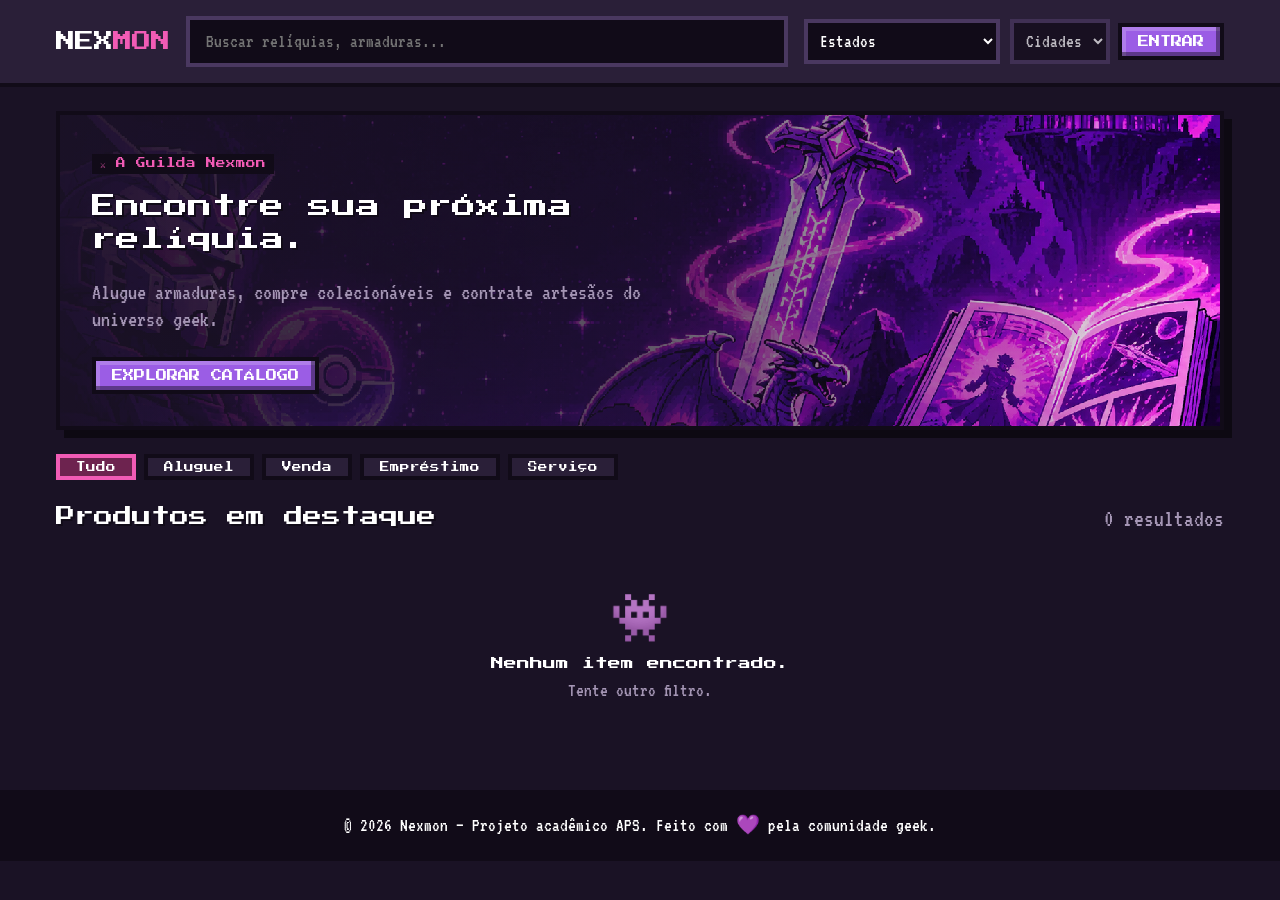
<file: index.html>
<!doctype html>
<html lang="pt-BR">
  <head>
    <meta charset="UTF-8" />
    <meta name="viewport" content="width=device-width, initial-scale=1.0" />
    <meta
      http-equiv="Content-Security-Policy"
      content="default-src 'self'; script-src 'self'; style-src 'self'; img-src 'self' data: blob: http: https:; font-src 'self'; connect-src 'self' http://localhost:8080 http://127.0.0.1:8080; object-src 'none'; base-uri 'none'; form-action 'self'"
    />
    <meta name="referrer" content="no-referrer" />
    <meta
      name="description"
      content="Marketplace e comunidade geek: aluguel, venda, empréstimo e serviços de props, armaduras, mangás e impressão 3D."
    />
    <title>Nexmon — Marketplace Geek</title>
    <link
      rel="icon"
      type="image/svg+xml"
      href="assets/img/NEXMONICON.svg?v=2"
    />
    <link
      rel="preload"
      href="assets/fonts/press-start-2p-latin-400-normal.woff2"
      as="font"
      type="font/woff2"
      crossorigin
    />
    <link
      rel="preload"
      href="assets/fonts/vt323-latin-400-normal.woff2"
      as="font"
      type="font/woff2"
      crossorigin
    />
    <link rel="stylesheet" href="assets/css/style.css" />
  </head>
  <body>
    <header class="navbar">
      <div class="container navbar__inner">
        <a href="index.html" class="navbar__brand" aria-label="Nexmon — início"
          >NEX<span>MON</span></a
        >

        <form
          class="navbar__search"
          role="search"
          action="index.html"
          method="get"
        >
          <label for="search" class="sr-only">Buscar produtos e serviços</label>
          <input
            type="search"
            id="search"
            name="q"
            placeholder="Buscar relíquias, armaduras..."
            autocomplete="off"
            maxlength="100"
          />
        </form>

        <div class="navbar__actions">
          <div class="navbar__city" style="display: flex; gap: 8px">
            <label for="uf-filter" class="sr-only">Filtrar por estado</label>
            <select id="uf-filter">
              <option value="">Estados</option>
            </select>

            <label for="city-filter" class="sr-only">Filtrar por cidade</label>
            <select id="city-filter" disabled>
              <option value="">Cidades</option>
            </select>
          </div>
          <nav
            class="navbar__links"
            id="nav-links"
            aria-label="Menu do usuário"
            hidden
          ></nav>
          <a href="pages/login.html" class="btn btn--primary" id="nav-login-btn"
            >Entrar</a
          >
        </div>
      </div>
    </header>

    <main class="container">
      <section class="hero" aria-label="Destaque da comunidade">
        <div class="hero__content">
          <span class="hero__eyebrow">⚔️ A Guilda Nexmon</span>
          <h1>Encontre sua próxima relíquia.</h1>
          <p class="muted">
            Alugue armaduras, compre colecionáveis e contrate artesãos do
            universo geek.
          </p>
          <a href="#catalogo" class="btn btn--primary hero__cta"
            >Explorar Catálogo</a
          >
        </div>
      </section>

      <section aria-label="Filtrar por modalidade">
        <div
          class="filters"
          id="modality-filters"
          role="group"
          aria-label="Modalidades"
        >
          <button
            type="button"
            class="filter-chip is-active"
            data-modality=""
            aria-pressed="true"
          >
            Tudo
          </button>
          <button
            type="button"
            class="filter-chip"
            data-modality="aluguel"
            aria-pressed="false"
          >
            Aluguel
          </button>
          <button
            type="button"
            class="filter-chip"
            data-modality="venda"
            aria-pressed="false"
          >
            Venda
          </button>
          <button
            type="button"
            class="filter-chip"
            data-modality="emprestimo"
            aria-pressed="false"
          >
            Empréstimo
          </button>
          <button
            type="button"
            class="filter-chip"
            data-modality="servico"
            aria-pressed="false"
          >
            Serviço
          </button>
        </div>
      </section>

      <section id="catalogo" aria-label="Catálogo de anúncios">
        <div class="section-title">
          <h2>Produtos em destaque</h2>
          <span class="muted" id="results-count">Carregando…</span>
        </div>
        <div class="product-grid" id="product-grid" aria-live="polite"></div>
        <nav
          class="pagination"
          id="pagination"
          aria-label="Paginação do catálogo"
        ></nav>
      </section>
    </main>

    <footer class="footer">
      <div class="container">
        © 2026 Nexmon — Projeto acadêmico APS. Feito com 💜 pela comunidade
        geek.
      </div>
    </footer>

    <div
      class="toast-container"
      id="toast-container"
      aria-live="polite"
      aria-atomic="false"
    ></div>

    <script src="assets/js/utils.js" defer></script>
    <script src="assets/js/session.js" defer></script>
    <script src="assets/js/api.js" defer></script>
    <script src="assets/js/components.js" defer></script>
    <script src="assets/js/pages/home.js" defer></script>
  </body>
</html>
</file>
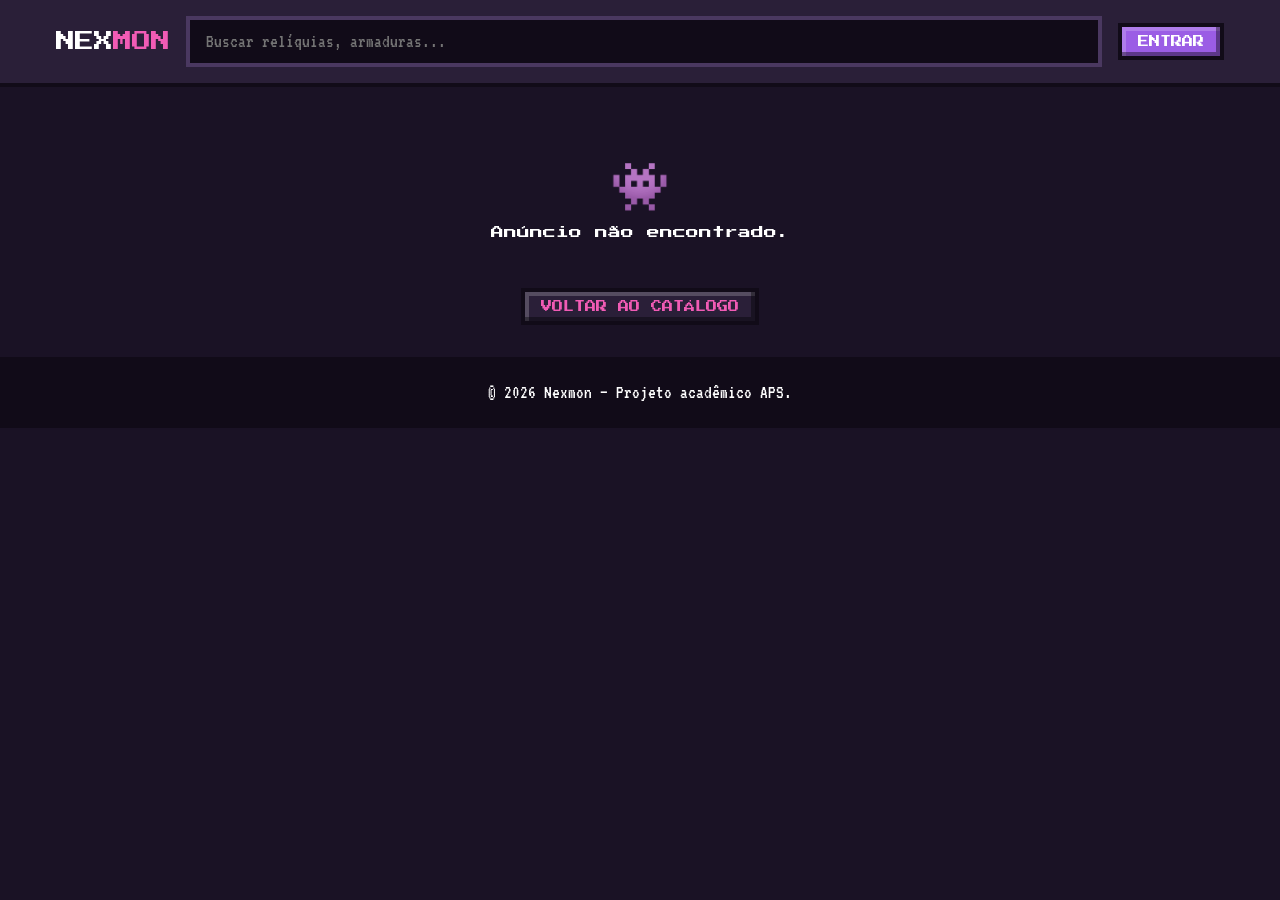
<file: pages/anuncio-detalhes.html>
<!doctype html>
<html lang="pt-BR">
  <head>
    <meta charset="UTF-8" />
    <meta name="viewport" content="width=device-width, initial-scale=1.0" />
    <meta
      http-equiv="Content-Security-Policy"
      content="default-src 'self'; script-src 'self'; style-src 'self'; img-src 'self' data: blob: http: https:; font-src 'self'; connect-src 'self' http://localhost:8080 http://127.0.0.1:8080; object-src 'none'; base-uri 'none'; form-action 'self'"
    />
    <meta name="referrer" content="no-referrer" />
    <meta name="description" content="Detalhes do anúncio na Guilda Nexmon." />
    <title>Detalhes — Nexmon</title>
    <link
      rel="icon"
      type="image/svg+xml"
      href="../assets/img/NEXMONICON.svg?v=2"
    />
    <link
      rel="preload"
      href="../assets/fonts/press-start-2p-latin-400-normal.woff2"
      as="font"
      type="font/woff2"
      crossorigin
    />
    <link
      rel="preload"
      href="../assets/fonts/vt323-latin-400-normal.woff2"
      as="font"
      type="font/woff2"
      crossorigin
    />
    <link rel="stylesheet" href="../assets/css/style.css" />
  </head>
  <body>
    <header class="navbar">
      <div class="container navbar__inner">
        <a
          href="../index.html"
          class="navbar__brand"
          aria-label="Nexmon — início"
          >NEX<span>MON</span></a
        >

        <form
          class="navbar__search"
          role="search"
          action="../index.html"
          method="get"
        >
          <label for="search" class="sr-only">Buscar produtos e serviços</label>
          <input
            type="search"
            id="search"
            name="q"
            placeholder="Buscar relíquias, armaduras..."
            autocomplete="off"
            maxlength="100"
          />
        </form>

        <div class="navbar__actions">
          <nav
            class="navbar__links"
            id="nav-links"
            aria-label="Menu do usuário"
            hidden
          ></nav>
          <a href="login.html" class="btn btn--primary" id="nav-login-btn"
            >Entrar</a
          >
        </div>
      </div>
    </header>

    <main class="container page">
      <div class="empty-page" id="detalhes-vazio" hidden>
        <span class="is-empty">Anúncio não encontrado.</span>
        <a href="../index.html" class="btn btn--secondary"
          >Voltar ao catálogo</a
        >
      </div>

      <div id="detalhes-conteudo">
        <nav class="breadcrumb" aria-label="Você está em">
          <a href="../index.html">INÍCIO</a> &gt;
          <span id="breadcrumb-categoria"></span> &gt;
          <span class="breadcrumb__atual" id="breadcrumb-titulo"></span>
        </nav>

        <div class="details-layout">
          <section class="details-gallery" aria-label="Foto do item">
            <div class="gallery-main">
              <span id="gallery-inicial" aria-hidden="true"></span>
            </div>
          </section>

          <section class="details-info">
            <span class="badge badge--spaced" id="anuncio-modalidade"></span>
            <h1 class="details-title" id="anuncio-titulo"></h1>

            <div class="seller-info">
              <div class="seller-avatar" aria-hidden="true">👤</div>
              <div>
                <strong class="seller-info__name" id="vendedor-nome"></strong>
                <span
                  class="muted seller-info__city"
                  id="anuncio-cidade"
                ></span>
              </div>
            </div>

            <p class="details-desc" id="anuncio-descricao"></p>

            <div class="booking-box">
              <h3 class="booking-box__title" id="booking-titulo"></h3>

              <div class="booking-dates" id="booking-datas">
                <div class="input-group">
                  <label for="data-inicio">Data de Início</label>
                  <input type="date" id="data-inicio" class="pixel-input" />
                </div>
                <div class="input-group">
                  <label for="data-fim">Data de Fim</label>
                  <input type="date" id="data-fim" class="pixel-input" />
                </div>
              </div>

              <div class="booking-summary">
                <div>
                  <span
                    class="muted booking-summary__label"
                    id="preco-rotulo"
                  ></span>
                  <span class="pixel-price" id="preco-unitario"></span>
                </div>
                <div class="booking-summary__total">
                  <span class="muted booking-summary__label"
                    >Total<span id="dias-wrapper">
                      (<span id="dias-total">0</span> dias)</span
                    ></span
                  >
                  <span class="pixel-price pixel-price--ok" id="valor-total"
                    >R$ 0,00</span
                  >
                </div>
              </div>

              <button
                type="button"
                class="btn btn--primary btn--block booking-box__cta"
                id="btn-reservar"
              ></button>
            </div>
          </section>
        </div>
      </div>
    </main>

    <footer class="footer">
      <div class="container">© 2026 Nexmon — Projeto acadêmico APS.</div>
    </footer>

    <div
      class="toast-container"
      id="toast-container"
      aria-live="polite"
      aria-atomic="false"
    ></div>

    <script src="../assets/js/utils.js" defer></script>
    <script src="../assets/js/session.js" defer></script>
    <script src="../assets/js/api.js" defer></script>
    <script src="../assets/js/components.js" defer></script>
    <script src="../assets/js/pages/detalhes.js" defer></script>
  </body>
</html>
</file>
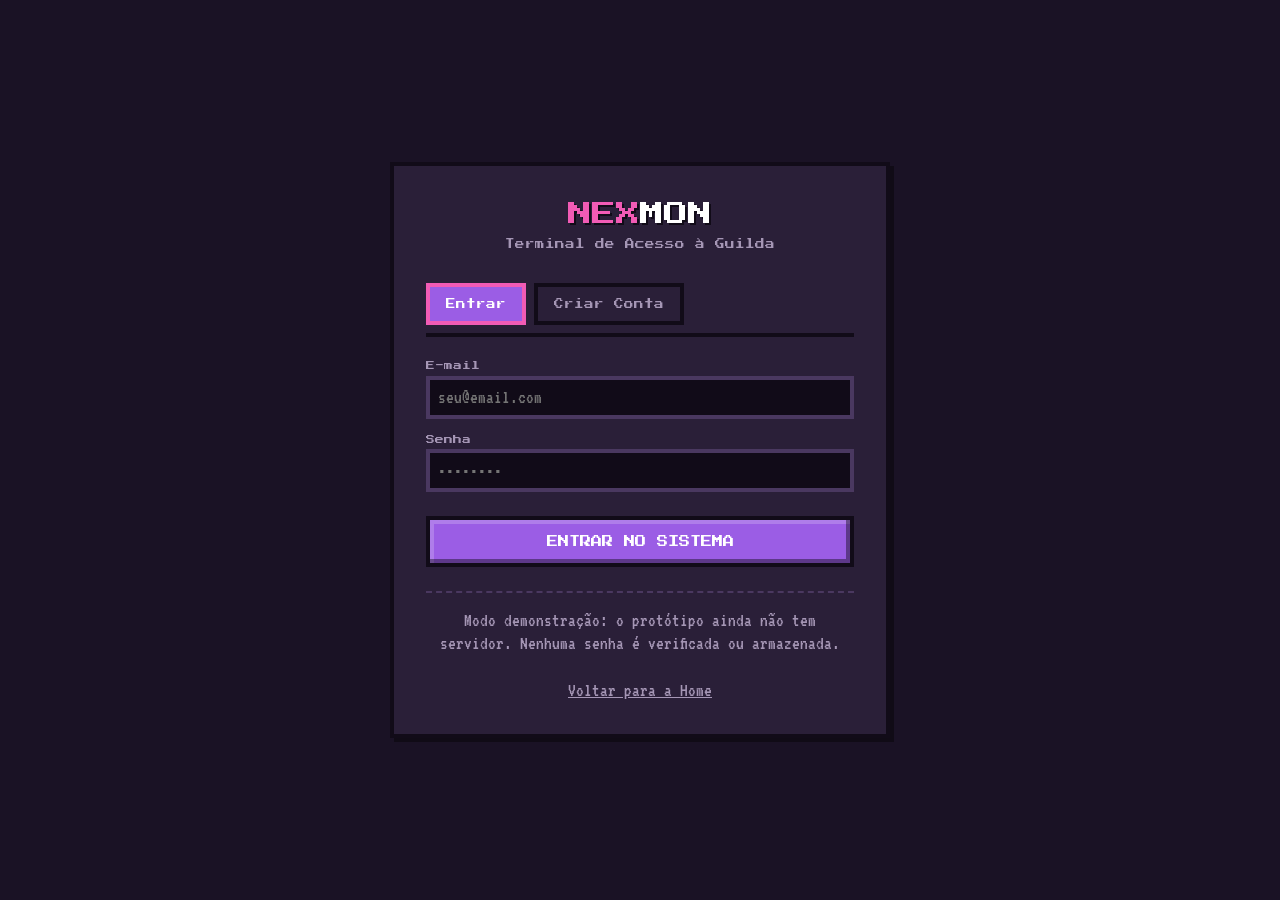
<file: pages/login.html>
<!doctype html>
<html lang="pt-BR">
  <head>
    <meta charset="UTF-8" />
    <meta name="viewport" content="width=device-width, initial-scale=1.0" />
    <meta
      http-equiv="Content-Security-Policy"
      content="default-src 'self'; script-src 'self'; style-src 'self'; img-src 'self' data: blob: http: https:; font-src 'self'; connect-src 'self' http://localhost:8080 http://127.0.0.1:8080; object-src 'none'; base-uri 'none'; form-action 'self'"
    />
    <meta name="referrer" content="no-referrer" />
    <meta name="description" content="Acesse sua conta na Guilda Nexmon." />
    <title>Login — Nexmon</title>
    <link
      rel="icon"
      type="image/svg+xml"
      href="../assets/img/NEXMONICON.svg?v=2"
    />
    <link
      rel="preload"
      href="../assets/fonts/press-start-2p-latin-400-normal.woff2"
      as="font"
      type="font/woff2"
      crossorigin
    />
    <link
      rel="preload"
      href="../assets/fonts/vt323-latin-400-normal.woff2"
      as="font"
      type="font/woff2"
      crossorigin
    />
    <link rel="stylesheet" href="../assets/css/style.css" />
  </head>
  <body class="page-login">
    <main class="login-box booking-box">
      <h1 class="login-box__title">NEX<span>MON</span></h1>
      <p class="login-box__subtitle muted">Terminal de Acesso à Guilda</p>

      <div class="tabs" role="tablist" style="margin-bottom: var(--space-4)">
        <button
          type="button"
          class="tabs__btn is-active"
          role="tab"
          data-tab="login"
          aria-selected="true"
        >
          Entrar
        </button>
        <button
          type="button"
          class="tabs__btn"
          role="tab"
          data-tab="cadastro"
          aria-selected="false"
        >
          Criar Conta
        </button>
      </div>

      <form id="form-login">
        <div id="campos-login">
          <div class="input-group form-field">
            <label for="email">E-mail</label>
            <input
              type="email"
              id="email"
              class="pixel-input"
              placeholder="seu@email.com"
              autocomplete="username"
              maxlength="254"
              required
            />
          </div>

          <div class="input-group form-field form-field--last">
            <label for="senha">Senha</label>
            <input
              type="password"
              id="senha"
              class="pixel-input"
              placeholder="••••••••"
              autocomplete="current-password"
              minlength="8"
              maxlength="72"
              required
            />
          </div>
        </div>

        <div id="campos-cadastro" hidden>
          <div class="input-group form-field">
            <label for="nome">Nome de Aventureiro *</label>
            <input
              type="text"
              id="nome"
              class="pixel-input"
              placeholder="Seu nome"
              autocomplete="name"
              minlength="3"
              maxlength="60"
            />
          </div>
          <div class="input-group form-field">
            <label for="email-cadastro">E-mail *</label>
            <input
              type="email"
              id="email-cadastro"
              class="pixel-input"
              placeholder="seu@email.com"
              autocomplete="email"
              maxlength="254"
            />
          </div>
          <div class="input-group form-field">
            <label for="senha-cadastro">Senha *</label>
            <input
              type="password"
              id="senha-cadastro"
              class="pixel-input"
              placeholder="Mínimo 8 caracteres"
              autocomplete="new-password"
              minlength="8"
              maxlength="72"
            />
          </div>
          <div class="input-group form-field form-field--last">
            <label for="senha-confirmacao">Confirmar Senha *</label>
            <input
              type="password"
              id="senha-confirmacao"
              class="pixel-input"
              placeholder="Repita a senha"
              autocomplete="new-password"
              minlength="8"
              maxlength="72"
            />
          </div>
        </div>

        <button
          type="submit"
          class="btn btn--primary btn--block btn--large"
          id="btn-submit"
        >
          Entrar no Sistema
        </button>
      </form>

      <p class="login-box__notice muted" id="aviso-modo">
        Modo demonstração: o protótipo ainda não tem servidor. Nenhuma senha é
        verificada ou armazenada.
      </p>

      <a href="../index.html" class="login-box__back muted"
        >Voltar para a Home</a
      >
    </main>

    <div class="toast-container" id="toast-container" aria-live="polite"></div>

    <script src="../assets/js/utils.js" defer></script>
    <script src="../assets/js/session.js" defer></script>
    <script src="../assets/js/api.js" defer></script>
    <script src="../assets/js/components.js" defer></script>
    <script src="../assets/js/pages/login.js" defer></script>
  </body>
</html>
</file>
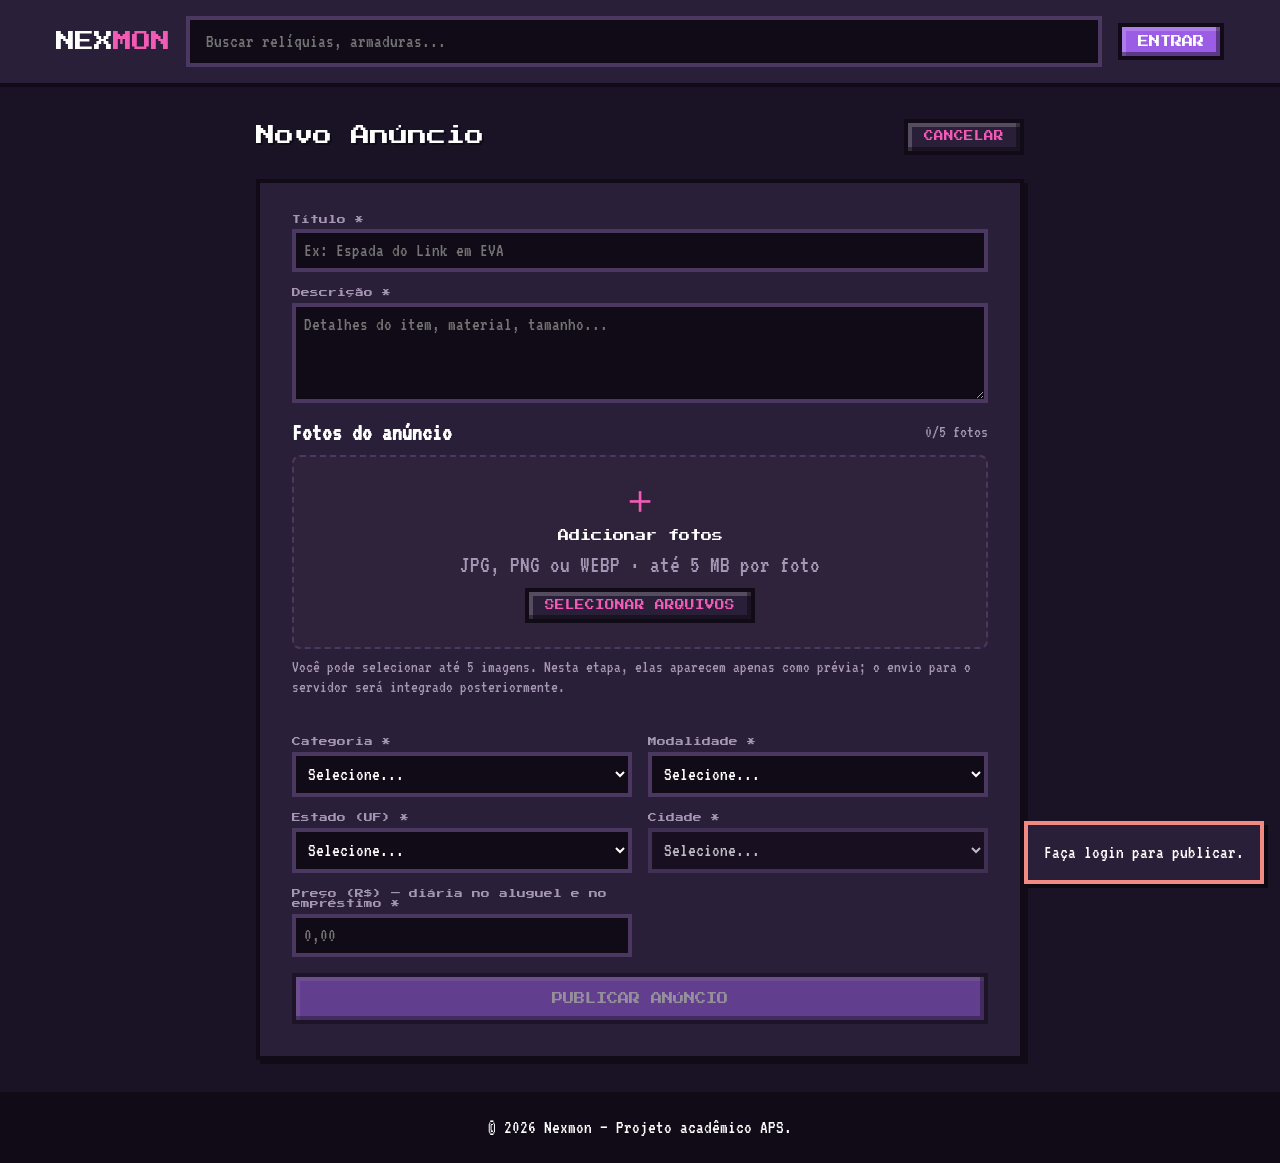
<file: pages/novo-anuncio.html>
<!doctype html>
<html lang="pt-BR">
  <head>
    <meta charset="UTF-8" />
    <meta name="viewport" content="width=device-width, initial-scale=1.0" />
    <meta
      http-equiv="Content-Security-Policy"
      content="default-src 'self'; script-src 'self'; style-src 'self'; img-src 'self' data: blob: http: https:; font-src 'self'; connect-src 'self' http://localhost:8080 http://127.0.0.1:8080; object-src 'none'; base-uri 'none'; form-action 'self'"
    />
    <meta name="referrer" content="no-referrer" />
    <meta
      name="description"
      content="Publique um item ou serviço na Guilda Nexmon."
    />
    <title>Novo Anúncio — Nexmon</title>
    <link
      rel="icon"
      type="image/svg+xml"
      href="../assets/img/NEXMONICON.svg?v=2"
    />
    <link
      rel="preload"
      href="../assets/fonts/press-start-2p-latin-400-normal.woff2"
      as="font"
      type="font/woff2"
      crossorigin
    />
    <link
      rel="preload"
      href="../assets/fonts/vt323-latin-400-normal.woff2"
      as="font"
      type="font/woff2"
      crossorigin
    />
    <link rel="stylesheet" href="../assets/css/style.css" />
  </head>
  <body>
    <header class="navbar">
      <div class="container navbar__inner">
        <a
          href="../index.html"
          class="navbar__brand"
          aria-label="Nexmon — início"
          >NEX<span>MON</span></a
        >

        <form
          class="navbar__search"
          role="search"
          action="../index.html"
          method="get"
        >
          <label for="search" class="sr-only">Buscar produtos e serviços</label>
          <input
            type="search"
            id="search"
            name="q"
            placeholder="Buscar relíquias, armaduras..."
            autocomplete="off"
            maxlength="100"
          />
        </form>

        <div class="navbar__actions">
          <nav
            class="navbar__links"
            id="nav-links"
            aria-label="Menu do usuário"
            hidden
          ></nav>
          <a href="login.html" class="btn btn--primary" id="nav-login-btn"
            >Entrar</a
          >
        </div>
      </div>
    </header>

    <main class="container container--narrow page">
      <div class="page-header">
        <h1 class="page-title">Novo Anúncio</h1>
        <a href="../index.html" class="btn btn--secondary btn--small"
          >Cancelar</a
        >
      </div>

      <form id="form-anuncio" class="booking-box form-card" novalidate>
        <div class="input-group form-field">
          <label for="titulo">Título *</label>
          <input
            type="text"
            id="titulo"
            class="pixel-input"
            placeholder="Ex: Espada do Link em EVA"
            minlength="3"
            maxlength="80"
            required
          />
        </div>

        <div class="input-group form-field">
          <label for="descricao">Descrição *</label>
          <textarea
            id="descricao"
            class="pixel-input pixel-input--area"
            rows="4"
            placeholder="Detalhes do item, material, tamanho..."
            minlength="10"
            maxlength="1000"
            required
          ></textarea>
        </div>

        <section class="image-upload form-field" aria-labelledby="fotos-titulo">
          <div class="image-upload__heading">
            <label id="fotos-titulo" for="fotos">Fotos do anúncio</label>
            <span class="muted image-upload__counter" id="fotos-contador"
              >0/5 fotos</span
            >
          </div>
          <label class="image-upload__dropzone" for="fotos">
            <span class="image-upload__icon" aria-hidden="true">＋</span>
            <span class="image-upload__title">Adicionar fotos</span>
            <span class="muted">JPG, PNG ou WEBP · até 5 MB por foto</span>
            <span class="btn btn--secondary btn--small"
              >Selecionar arquivos</span
            >
          </label>
          <input
            type="file"
            id="fotos"
            class="sr-only"
            accept="image/jpeg,image/png,image/webp"
            multiple
            aria-describedby="fotos-ajuda"
          />
          <p class="muted image-upload__help" id="fotos-ajuda">
            Você pode selecionar até 5 imagens. Nesta etapa, elas aparecem
            apenas como prévia; o envio para o servidor será integrado
            posteriormente.
          </p>
          <div
            class="image-preview-grid"
            id="fotos-preview"
            aria-live="polite"
          ></div>
        </section>

        <div class="form-row">
          <div class="input-group">
            <label for="categoria">Categoria *</label>
            <select id="categoria" class="pixel-input" required>
              <option value="">Selecione...</option>
              <option value="PROPS_ARMADURAS">Props / Armaduras</option>
              <option value="MANGAS_HQS">Mangás / HQs</option>
              <option value="ACTION_FIGURES">Action Figures</option>
              <option value="IMPRESSAO_3D">Impressão 3D</option>
              <option value="ILUSTRACAO">Ilustração</option>
            </select>
          </div>
          <div class="input-group">
            <label for="modalidade">Modalidade *</label>
            <select id="modalidade" class="pixel-input" required>
              <option value="">Selecione...</option>
              <option value="aluguel">Aluguel</option>
              <option value="venda">Venda</option>
              <option value="emprestimo">Empréstimo</option>
              <option value="servico">Serviço</option>
            </select>
          </div>
        </div>

        <div class="form-row">
          <div class="input-group">
            <label for="estado">Estado (UF) *</label>
            <select id="estado" class="pixel-input" required>
              <option value="">Selecione...</option>
            </select>
          </div>
          <div class="input-group">
            <label for="cidade">Cidade *</label>
            <select id="cidade" class="pixel-input" required disabled>
              <option value="">Selecione...</option>
            </select>
          </div>
        </div>

        <div class="form-row">
          <div class="input-group">
            <label for="preco"
              >Preço (R$) — diária no aluguel e no empréstimo *</label
            >
            <input
              type="number"
              id="preco"
              class="pixel-input"
              step="0.01"
              min="0"
              max="100000"
              inputmode="decimal"
              placeholder="0,00"
              required
            />
          </div>
        </div>

        <div id="bloco-calendario" class="booking-box form-field" hidden>
          <h3 class="booking-box__title">Regras de Locação</h3>

          <div class="form-row">
            <div class="input-group">
              <label for="min-dias">Mínimo de dias *</label>
              <input
                type="number"
                id="min-dias"
                class="pixel-input"
                value="1"
                min="1"
                max="365"
              />
            </div>
            <div class="input-group">
              <label for="max-dias">Máximo de dias *</label>
              <input
                type="number"
                id="max-dias"
                class="pixel-input"
                value="30"
                min="1"
                max="365"
              />
            </div>
          </div>

          <div class="input-group form-field">
            <label for="data-bloqueio">Bloquear Datas (Indisponível)</label>
            <div style="display: flex; gap: 8px">
              <input
                type="date"
                id="data-bloqueio"
                class="pixel-input"
                min="2026-01-01"
              />
              <button
                type="button"
                id="btn-bloquear-data"
                class="btn btn--secondary btn--small"
              >
                Bloquear
              </button>
            </div>
          </div>

          <div
            class="badges-grid"
            id="lista-datas-bloqueadas"
            style="margin-top: var(--space-2)"
          ></div>
          <p class="muted image-upload__help">
            Clique no "X" nas datas abaixo para removê-las do bloqueio.
          </p>
        </div>

        <button type="submit" class="btn btn--primary btn--block btn--large">
          Publicar Anúncio
        </button>
      </form>
    </main>

    <footer class="footer">
      <div class="container">© 2026 Nexmon — Projeto acadêmico APS.</div>
    </footer>

    <div
      class="toast-container"
      id="toast-container"
      aria-live="polite"
      aria-atomic="false"
    ></div>

    <script src="../assets/js/utils.js" defer></script>
    <script src="../assets/js/session.js" defer></script>
    <script src="../assets/js/api.js" defer></script>
    <script src="../assets/js/components.js" defer></script>
    <script src="../assets/js/pages/novo-anuncio.js" defer></script>
  </body>
</html>
</file>
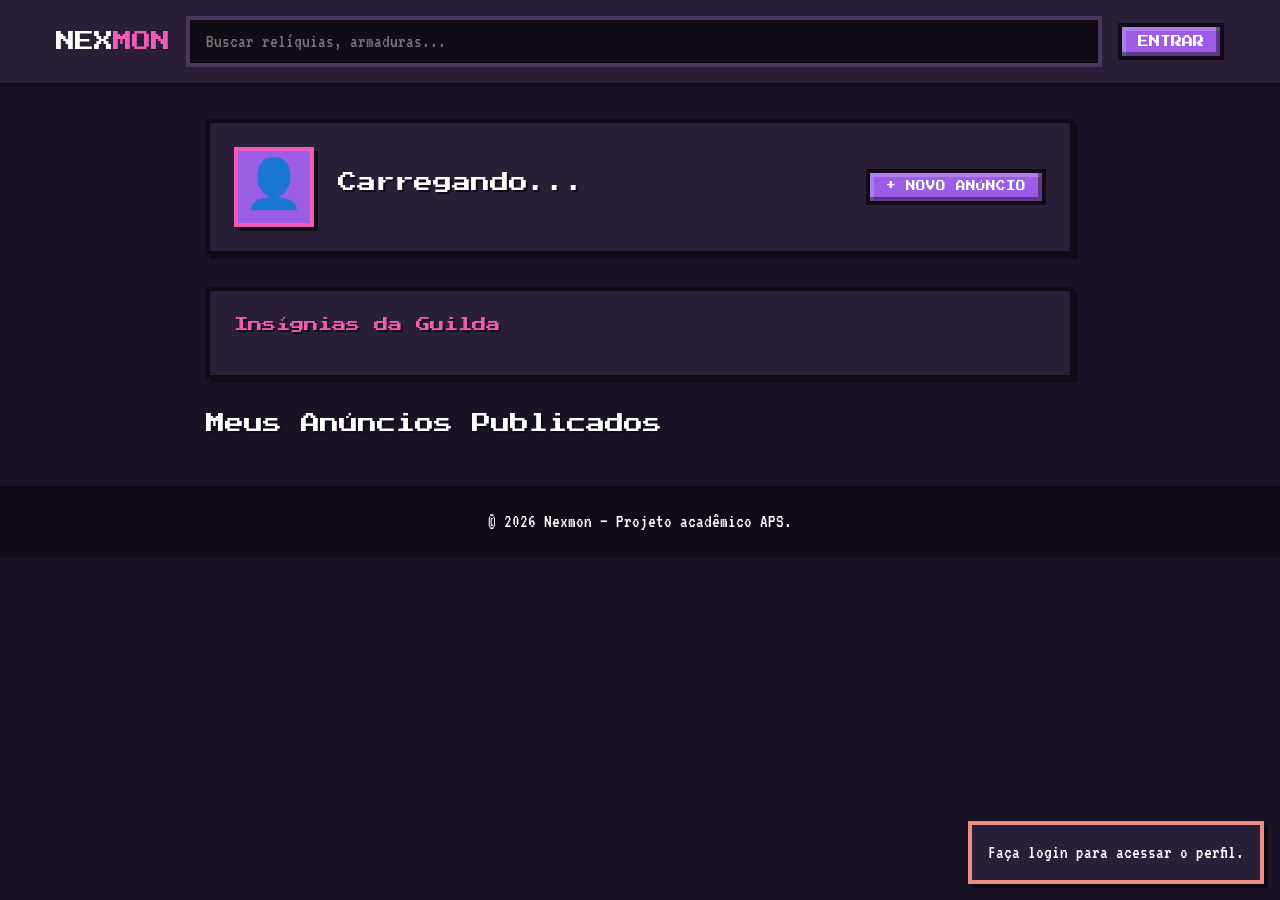
<file: pages/perfil.html>
<!doctype html>
<html lang="pt-BR">
  <head>
    <meta charset="UTF-8" />
    <meta name="viewport" content="width=device-width, initial-scale=1.0" />
    <meta
      http-equiv="Content-Security-Policy"
      content="default-src 'self'; script-src 'self'; style-src 'self'; img-src 'self' data: blob: http: https:; font-src 'self'; connect-src 'self' http://localhost:8080 http://127.0.0.1:8080; object-src 'none'; base-uri 'none'; form-action 'self'"
    />
    <meta name="referrer" content="no-referrer" />
    <meta
      name="description"
      content="Seu perfil, insígnias e anúncios na Guilda Nexmon."
    />
    <title>Meu Perfil — Nexmon</title>
    <link
      rel="icon"
      type="image/svg+xml"
      href="../assets/img/NEXMONICON.svg?v=2"
    />
    <link
      rel="preload"
      href="../assets/fonts/press-start-2p-latin-400-normal.woff2"
      as="font"
      type="font/woff2"
      crossorigin
    />
    <link
      rel="preload"
      href="../assets/fonts/vt323-latin-400-normal.woff2"
      as="font"
      type="font/woff2"
      crossorigin
    />
    <link rel="stylesheet" href="../assets/css/style.css" />
  </head>
  <body>
    <header class="navbar">
      <div class="container navbar__inner">
        <a
          href="../index.html"
          class="navbar__brand"
          aria-label="Nexmon — início"
          >NEX<span>MON</span></a
        >

        <form
          class="navbar__search"
          role="search"
          action="../index.html"
          method="get"
        >
          <label for="search" class="sr-only">Buscar produtos e serviços</label>
          <input
            type="search"
            id="search"
            name="q"
            placeholder="Buscar relíquias, armaduras..."
            autocomplete="off"
            maxlength="100"
          />
        </form>

        <div class="navbar__actions">
          <nav
            class="navbar__links"
            id="nav-links"
            aria-label="Menu do usuário"
            hidden
          ></nav>
          <a href="login.html" class="btn btn--primary" id="nav-login-btn"
            >Entrar</a
          >
        </div>
      </div>
    </header>

    <main class="container container--medium page">
      <section class="profile-header" aria-label="Dados do perfil">
        <div
          class="profile-avatar"
          aria-hidden="true"
          id="profile-avatar-container"
        >
          👤
        </div>
        <div class="profile-info">
          <h1 id="profile-name">Carregando...</h1>
          <p class="muted profile-info__role" id="profile-role"></p>
        </div>
        <div class="profile-header__actions">
          <a href="novo-anuncio.html" class="btn btn--primary btn--small"
            >+ Novo Anúncio</a
          >
        </div>
      </section>

      <section class="booking-box badges-box" aria-label="Insígnias">
        <h2 class="badges-box__title">Insígnias da Guilda</h2>
        <div class="badges-grid" id="profile-badges"></div>
      </section>

      <section class="my-products" aria-label="Meus anúncios">
        <div class="section-title">
          <h2>Meus Anúncios Publicados</h2>
        </div>
        <div class="product-grid" id="my-products-grid"></div>
      </section>
    </main>

    <footer class="footer">
      <div class="container">© 2026 Nexmon — Projeto acadêmico APS.</div>
    </footer>

    <div
      class="toast-container"
      id="toast-container"
      aria-live="polite"
      aria-atomic="false"
    ></div>

    <script src="../assets/js/utils.js" defer></script>
    <script src="../assets/js/session.js" defer></script>
    <script src="../assets/js/api.js" defer></script>
    <script src="../assets/js/components.js" defer></script>
    <script src="../assets/js/pages/perfil.js" defer></script>
  </body>
</html>
</file>
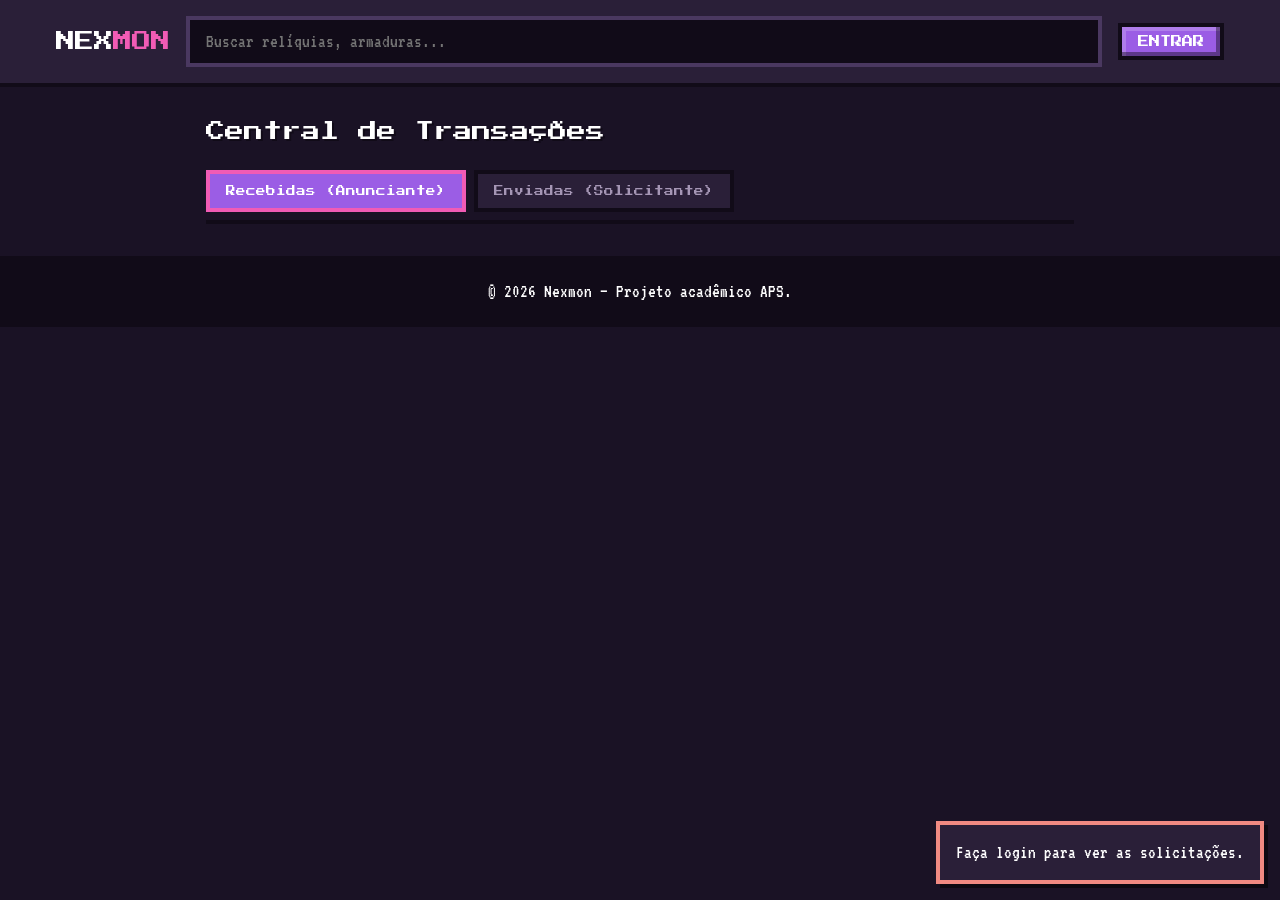
<file: pages/solicitacoes.html>
<!DOCTYPE html>
<html lang="pt-BR">
<head>
  <meta charset="UTF-8">
  <meta name="viewport" content="width=device-width, initial-scale=1.0">
  <meta http-equiv="Content-Security-Policy" content="default-src 'self'; script-src 'self'; style-src 'self'; img-src 'self' data: blob: http: https:; font-src 'self'; connect-src 'self' http://localhost:8080 http://127.0.0.1:8080; object-src 'none'; base-uri 'none'; form-action 'self'">
  <meta name="referrer" content="no-referrer">
  <meta name="description" content="Acompanhe as solicitações recebidas e enviadas.">
  <title>Solicitações — Nexmon</title>
  <link rel="icon" type="image/svg+xml" href="../assets/img/NEXMONICON.svg?v=2">
  <link rel="preload" href="../assets/fonts/press-start-2p-latin-400-normal.woff2" as="font" type="font/woff2" crossorigin>
  <link rel="preload" href="../assets/fonts/vt323-latin-400-normal.woff2" as="font" type="font/woff2" crossorigin>
  <link rel="stylesheet" href="../assets/css/style.css">
</head>
<body>

  <header class="navbar">
    <div class="container navbar__inner">
      <a href="../index.html" class="navbar__brand" aria-label="Nexmon — início">NEX<span>MON</span></a>

      <form class="navbar__search" role="search" action="../index.html" method="get">
        <label for="search" class="sr-only">Buscar produtos e serviços</label>
        <input type="search" id="search" name="q" placeholder="Buscar relíquias, armaduras..." autocomplete="off" maxlength="100">
      </form>

      <div class="navbar__actions">
        <nav class="navbar__links" id="nav-links" aria-label="Menu do usuário" hidden></nav>
        <a href="login.html" class="btn btn--primary" id="nav-login-btn">Entrar</a>
      </div>
    </div>
  </header>

  <main class="container container--medium page">
    <h1 class="page-title">Central de Transações</h1>

    <div class="tabs" role="tablist" aria-label="Tipo de solicitação">
      <button type="button" class="tabs__btn is-active" role="tab" data-tab="recebidas" aria-selected="true">Recebidas (Anunciante)</button>
      <button type="button" class="tabs__btn" role="tab" data-tab="enviadas" aria-selected="false">Enviadas (Solicitante)</button>
    </div>

    <div id="tab-recebidas" class="tab-content" role="tabpanel"></div>
    <div id="tab-enviadas" class="tab-content" role="tabpanel" hidden></div>
  </main>

  <footer class="footer">
    <div class="container">© 2026 Nexmon — Projeto acadêmico APS.</div>
  </footer>

  <div class="toast-container" id="toast-container" aria-live="polite" aria-atomic="false"></div>

  <script src="../assets/js/utils.js" defer></script>
  <script src="../assets/js/session.js" defer></script>
  <script src="../assets/js/api.js" defer></script>
  <script src="../assets/js/components.js" defer></script>
  <script src="../assets/js/pages/solicitacoes.js" defer></script>
</body>
</html>
</file>
<file: assets/css/style.css>
/* ============================================================
   NEXMON — Design System (Estilo Pixel RPG / Stardew Valley)
   ============================================================ */

@font-face {
  font-family: "Press Start 2P";
  font-style: normal;
  font-weight: 400;
  font-display: swap;
  src: url("../fonts/press-start-2p-latin-400-normal.woff2") format("woff2");
}
@font-face {
  font-family: "VT323";
  font-style: normal;
  font-weight: 400;
  font-display: swap;
  src: url("../fonts/vt323-latin-400-normal.woff2") format("woff2");
}

:root {
  /* Cores */
  --bg: #1a1225;
  --card: #2a1f38;
  --card-hover: #3d2e4f;
  --purple: #9b5de5;
  --lilac: #f15bb5;
  --wine: #6d234f;
  --text: #ffffff;
  --muted: #a596b5;
  --border: #4a3860;

  /* Cores de UI Pixel */
  --pixel-border-dark: #110b18;
  --pixel-border-light: #7b5e9f;

  /* Variáveis que faltavam para os uploads */
  --radius: 8px;
  --surface: var(--card-hover);

  /* Tipografia */
  --font-pixel: "Press Start 2P", monospace;
  --font-retro: "VT323", monospace;

  /* Espaçamento */
  --space-1: 4px;
  --space-2: 8px;
  --space-3: 16px;
  --space-4: 24px;
  --space-5: 32px;
  --space-6: 48px;
}

/* ---------- Reset Base ---------- */
*,
*::before,
*::after {
  box-sizing: border-box;
}
body {
  margin: 0;
  min-height: 100vh;
  font-family: var(--font-retro);
  font-size: 24px;
  line-height: 1.2;
  color: var(--text);
  background-color: var(--bg);
  image-rendering: pixelated;
}

img {
  max-width: 100%;
  display: block;
  image-rendering: pixelated;
}
button {
  font-family: inherit;
  cursor: pointer;
  border: none;
  background: none;
  color: inherit;
}
a {
  color: var(--lilac);
  text-decoration: none;
}
ul,
ol {
  list-style: none;
  padding: 0;
  margin: 0;
}

h1,
h2,
h3,
h4 {
  font-family: var(--font-pixel);
  font-weight: normal;
  line-height: 1.4;
  margin: 0;
  text-shadow: 2px 2px 0 var(--pixel-border-dark);
}
h1 {
  font-size: 1.5rem;
}
h2 {
  font-size: 1.2rem;
}
h3 {
  font-size: 0.9rem;
}

/* ---------- Utilitários ---------- */
.container {
  width: 100%;
  max-width: 1200px;
  margin: 0 auto;
  padding: 0 var(--space-3);
}
.muted {
  color: var(--muted);
}
.sr-only {
  position: absolute;
  width: 1px;
  height: 1px;
  overflow: hidden;
  clip: rect(0, 0, 0, 0);
}

/* ---------- Navbar ---------- */
.navbar {
  background: var(--card);
  border-bottom: 4px solid var(--pixel-border-dark);
  padding: var(--space-3) 0;
}
.navbar__inner {
  display: flex;
  align-items: center;
  gap: var(--space-3);
}
.navbar__brand {
  font-family: var(--font-pixel);
  font-size: 1.2rem;
  color: var(--text);
}
.navbar__brand span {
  color: var(--lilac);
}

.navbar__search {
  flex: 1;
  position: relative;
}
.navbar__search input {
  width: 100%;
  padding: 12px 16px;
  background: var(--pixel-border-dark);
  border: 4px solid var(--border);
  color: var(--text);
  font-family: var(--font-retro);
  font-size: 1.2rem;
}
.navbar__search input:focus {
  outline: none;
  border-color: var(--lilac);
}

.navbar__actions {
  display: flex;
  align-items: center;
  gap: var(--space-2);
}
.navbar__city select {
  padding: var(--space-2);
  background: var(--pixel-border-dark);
  border: 4px solid var(--border);
  color: var(--text);
  font-family: var(--font-retro);
  font-size: 1.2rem;
}

/* ---------- Botões Pixel ---------- */
.btn {
  display: inline-flex;
  align-items: center;
  justify-content: center;
  padding: var(--space-2) var(--space-3);
  font-family: var(--font-pixel);
  font-size: 0.7rem;
  text-transform: uppercase;
  background: var(--purple);
  color: #fff;
  border: 4px solid var(--pixel-border-dark);
  box-shadow:
    inset -4px -4px 0 rgba(0, 0, 0, 0.4),
    inset 4px 4px 0 rgba(255, 255, 255, 0.2);
  position: relative;
  top: 0;
}
.btn:active {
  top: 4px;
  box-shadow:
    inset 4px 4px 0 rgba(0, 0, 0, 0.4),
    inset -4px -4px 0 rgba(255, 255, 255, 0.2);
}
.btn--secondary {
  background: var(--card);
  color: var(--lilac);
  border-color: var(--pixel-border-dark);
}
.btn--secondary:hover {
  background: var(--card-hover);
}
#nav-login-btn {
  padding: var(--space-2) var(--space-3);
}

/* ---------- Hero Banner ---------- */
.hero {
  position: relative;
  margin: var(--space-4) 0;
  border: 4px solid var(--pixel-border-dark);
  box-shadow: 8px 8px 0 rgba(0, 0, 0, 0.5);
  background-image:
    linear-gradient(
      to right,
      rgba(26, 18, 37, 0.95) 0%,
      rgba(26, 18, 37, 0.7) 50%,
      transparent 100%
    ),
    url("../img/banner-gala.png"); /* <-- Certifique-se que o nome é o mesmo da sua imagem */
  background-size: cover;
  background-position: center right;
  padding: var(--space-5);
  min-height: 300px;
  display: flex;
  align-items: center;
}
.hero__content {
  max-width: 600px;
}
.hero__eyebrow {
  display: inline-block;
  font-family: var(--font-pixel);
  font-size: 0.6rem;
  color: var(--lilac);
  margin-bottom: var(--space-3);
  background: var(--pixel-border-dark);
  padding: 4px 8px;
}
.hero p {
  font-size: 1.4rem;
  margin-bottom: var(--space-4);
}

/* ---------- Filtros ---------- */
.filters {
  display: flex;
  flex-wrap: wrap;
  gap: var(--space-2);
  margin: var(--space-4) 0;
}
.filter-chip {
  padding: var(--space-1) var(--space-3);
  font-family: var(--font-pixel);
  font-size: 0.6rem;
  background: var(--card);
  color: var(--text);
  border: 4px solid var(--pixel-border-dark);
}
.filter-chip.is-active {
  background: var(--wine);
  color: var(--text);
  border-color: var(--lilac);
}

/* ---------- Grid de Produtos ---------- */
.section-title {
  margin: var(--space-4) 0 var(--space-3);
  display: flex;
  justify-content: space-between;
  align-items: baseline;
}
.product-grid {
  display: grid;
  gap: var(--space-3);
  grid-template-columns: repeat(auto-fill, minmax(240px, 1fr));
}

.card {
  background: var(--card);
  border: 4px solid var(--pixel-border-dark);
  box-shadow: 4px 4px 0 rgba(0, 0, 0, 0.4);
  display: flex;
  flex-direction: column;
  position: relative;
}
.card:hover {
  border-color: var(--lilac);
  background: var(--card-hover);
}

.card__media {
  aspect-ratio: 4 / 3;
  background: var(--pixel-border-dark);
  display: flex;
  align-items: center;
  justify-content: center;
  font-family: var(--font-pixel);
  font-size: 3rem;
  color: var(--border);
  border-bottom: 4px solid var(--pixel-border-dark);
}
.card__body {
  padding: var(--space-3);
  display: flex;
  flex-direction: column;
  gap: var(--space-2);
  flex: 1;
}
.card__title {
  font-family: var(--font-pixel);
  font-size: 0.7rem;
  line-height: 1.4;
  margin: 0;
}
.card__meta {
  display: flex;
  justify-content: space-between;
  align-items: center;
  font-size: 1.2rem;
  margin-top: auto;
}
.card__price {
  font-family: var(--font-pixel);
  font-size: 0.8rem;
  color: var(--lilac);
}

/* ---------- Badges ---------- */
.badge {
  display: inline-block;
  padding: 4px 8px;
  font-family: var(--font-pixel);
  font-size: 0.5rem;
  background: var(--pixel-border-dark);
  color: var(--lilac);
  border: 2px solid var(--border);
}

/* ---------- Empty State ---------- */
.is-empty {
  text-align: center;
  padding: var(--space-5);
  font-family: var(--font-pixel);
  font-size: 0.8rem;
}
.is-empty::before {
  content: "👾";
  display: block;
  font-size: 3rem;
  margin-bottom: var(--space-3);
}

/* ---------- Footer ---------- */
.footer {
  margin-top: var(--space-5);
  padding: var(--space-4);
  background: var(--pixel-border-dark);
  text-align: center;
  font-size: 1.2rem;
}

/* ---------- Paginação ---------- */
.pagination {
  display: flex;
  justify-content: center;
  gap: 8px;
  margin: var(--space-4) 0;
}
.pagination button {
  padding: 8px 12px;
  font-family: var(--font-pixel);
  font-size: 0.6rem;
  background: var(--card);
  border: 4px solid var(--pixel-border-dark);
  color: var(--text);
}
.pagination button.is-active {
  background: var(--purple);
  border-color: var(--lilac);
}

/* ============================================================
   PÁGINA DE DETALHES (anuncio-detalhes.html)
   ============================================================ */
.details-layout {
  display: grid;
  grid-template-columns: 1fr;
  gap: var(--space-4);
  margin-bottom: var(--space-5);
}
@media (min-width: 900px) {
  .details-layout {
    grid-template-columns: 1.2fr 1fr;
    align-items: start;
  }
}
.gallery-main {
  background: var(--pixel-border-dark);
  border: 4px solid var(--pixel-border-dark);
  aspect-ratio: 4 / 3;
  display: flex;
  align-items: center;
  justify-content: center;
  font-family: var(--font-pixel);
  color: var(--border);
  font-size: 3rem;
  box-shadow: 4px 4px 0 rgba(0, 0, 0, 0.4);
  margin-bottom: 8px;
}
.seller-info {
  display: flex;
  align-items: center;
  gap: 12px;
  background: var(--card);
  border: 4px solid var(--pixel-border-dark);
  padding: 12px;
  margin-bottom: 16px;
}
.seller-avatar {
  width: 48px;
  height: 48px;
  background: var(--purple);
  display: flex;
  align-items: center;
  justify-content: center;
  font-size: 1.5rem;
  border: 2px solid #fff;
}
.details-desc {
  font-size: 1.4rem;
  line-height: 1.3;
  color: var(--muted);
  margin-bottom: 24px;
  border-left: 4px solid var(--border);
  padding-left: 12px;
}
.booking-box {
  background: var(--card);
  border: 4px solid var(--pixel-border-dark);
  padding: var(--space-3);
  box-shadow: 4px 4px 0 rgba(0, 0, 0, 0.4);
}
.booking-dates {
  display: grid;
  grid-template-columns: 1fr 1fr;
  gap: 12px;
  margin-bottom: 16px;
}
.input-group {
  display: flex;
  flex-direction: column;
  gap: 4px;
}
.input-group label {
  font-family: var(--font-pixel);
  font-size: 0.55rem;
  color: var(--muted);
}
.pixel-input {
  background: var(--pixel-border-dark);
  border: 4px solid var(--border);
  color: var(--text);
  font-family: var(--font-retro);
  font-size: 1.2rem;
  padding: 8px;
  width: 100%;
}
.pixel-input:focus {
  outline: none;
  border-color: var(--lilac);
}
.pixel-input::-webkit-calendar-picker-indicator {
  filter: invert(1);
  cursor: pointer;
}
.booking-summary {
  display: flex;
  justify-content: space-between;
  align-items: center;
  background: var(--pixel-border-dark);
  padding: 12px;
  border: 2px solid var(--border);
}
.pixel-price {
  font-family: var(--font-pixel);
  font-size: 1.1rem;
  color: var(--text);
}

/* ============================================================
   PÁGINA DE SOLICITAÇÕES
   ============================================================ */
.tabs {
  display: flex;
  gap: 8px;
  margin-bottom: 24px;
  border-bottom: 4px solid var(--pixel-border-dark);
  padding-bottom: 8px;
}
.tabs__btn {
  padding: 12px 16px;
  font-family: var(--font-pixel);
  font-size: 0.6rem;
  background: var(--card);
  color: var(--muted);
  border: 4px solid var(--pixel-border-dark);
  cursor: pointer;
}
.tabs__btn:hover {
  color: var(--text);
}
.tabs__btn.is-active {
  background: var(--purple);
  color: #fff;
  border-color: var(--lilac);
}

.tx-card {
  display: flex;
  justify-content: space-between;
  align-items: center;
  background: var(--card);
  border: 4px solid var(--pixel-border-dark);
  padding: 16px;
  margin-bottom: 16px;
  box-shadow: 4px 4px 0 rgba(0, 0, 0, 0.4);
}
.tx-card__info {
  display: flex;
  flex-direction: column;
  gap: 4px;
}
.tx-card__title {
  font-family: var(--font-pixel);
  font-size: 0.7rem;
  color: var(--text);
}
.tx-card__dates {
  font-size: 1.2rem;
  color: var(--muted);
}
.tx-card__actions {
  display: flex;
  gap: 8px;
}

.badge--pendente {
  background: rgba(196, 167, 255, 0.15);
  color: var(--lilac);
}
.badge--aprovado {
  background: rgba(76, 175, 80, 0.18);
  color: #7bd88f;
}
.badge--recusado {
  background: rgba(244, 67, 54, 0.18);
  color: #f08a82;
}

/* ============================================================
   PÁGINA DE PERFIL (perfil.html)
   ============================================================ */
.profile-header {
  display: flex;
  align-items: center;
  gap: 24px;
  background: var(--card);
  border: 4px solid var(--pixel-border-dark);
  padding: 24px;
  box-shadow: 4px 4px 0 rgba(0, 0, 0, 0.4);
  margin-bottom: 32px;
}

.profile-avatar {
  width: 80px;
  height: 80px;
  background: var(--purple);
  border: 4px solid var(--lilac);
  display: flex;
  align-items: center;
  justify-content: center;
  font-size: 3rem;
  box-shadow: 4px 4px 0 rgba(0, 0, 0, 0.5);
  /* Ajuste para a Imagem de Perfil */
  overflow: hidden;
  position: relative;
}

.profile-avatar img {
  width: 100%;
  height: 100%;
  object-fit: cover;
  image-rendering: pixelated;
  border-radius: 0;
}

.profile-info h1 {
  color: var(--text);
  text-shadow: 2px 2px 0 var(--pixel-border-dark);
}

/* Selos / Badges */
.badges-grid {
  display: flex;
  flex-wrap: wrap;
  gap: 16px;
}

.badge-item {
  display: flex;
  flex-direction: column;
  align-items: center;
  justify-content: center;
  background: var(--pixel-border-dark);
  border: 4px solid var(--border);
  padding: 16px;
  width: 140px;
  text-align: center;
  gap: 8px;
}

.badge-item__icon {
  font-size: 2rem;
}

/* Ajuste para a imagem da insígnia */
.badge-item__icon img {
  display: block;
  margin: 0 auto;
  width: 96px;
  height: 96px;
  image-rendering: pixelated;
}

.badge-item__name {
  font-family: var(--font-pixel);
  font-size: 0.5rem;
  color: var(--lilac);
  line-height: 1.4;
}

.badge-item__desc {
  font-size: 1rem;
  color: var(--muted);
}

/* ============================================================
   ACESSIBILIDADE E UTILITÁRIOS GLOBAIS
   ============================================================ */
[hidden] {
  display: none !important;
}

:focus-visible {
  outline: 4px solid var(--lilac);
  outline-offset: 2px;
}
.navbar__search input:focus-visible,
.pixel-input:focus-visible {
  outline: none;
}

.btn:disabled,
.pagination button:disabled {
  opacity: 0.5;
  cursor: not-allowed;
}

.page {
  margin-top: var(--space-5);
}
.container--narrow {
  max-width: 800px;
}
.container--medium {
  max-width: 900px;
}
.page-title {
  font-size: 1.2rem;
  margin-bottom: var(--space-4);
}
.page-header {
  display: flex;
  justify-content: space-between;
  align-items: center;
  margin-bottom: var(--space-4);
}
.page-header .page-title {
  margin-bottom: 0;
}

/* ---------- Botões: variações ---------- */
.btn--primary {
  background: var(--purple);
}
.btn--danger {
  background: var(--wine);
  border-color: var(--pixel-border-dark);
}
.btn--block {
  display: flex;
  width: 100%;
}
.btn--large {
  padding: var(--space-3);
}
.btn--small {
  font-size: 0.6rem;
}
.btn--approve {
  background: #7bd88f;
  color: #000;
}
.btn--reject {
  color: #f08a82;
}
.card .btn--block {
  margin-top: var(--space-2);
}

/* ---------- Navbar: links do usuário ---------- */
.navbar__links {
  display: flex;
  align-items: center;
  gap: var(--space-3);
}
.navbar__link {
  font-family: var(--font-pixel);
  font-size: 0.55rem;
  color: var(--text);
  white-space: nowrap;
}
.navbar__link:hover {
  color: var(--lilac);
}

/* ---------- Notificações (toasts) ---------- */
.toast-container {
  position: fixed;
  right: var(--space-3);
  bottom: var(--space-3);
  z-index: 1000;
  display: flex;
  flex-direction: column;
  max-width: calc(100vw - 2 * var(--space-3));
}
.toast {
  background: var(--card);
  color: var(--text);
  padding: var(--space-3);
  border: 4px solid var(--pixel-border-dark);
  box-shadow: 4px 4px 0 rgba(0, 0, 0, 0.5);
  font-family: var(--font-retro);
  font-size: 1.2rem;
  margin-top: var(--space-2);
}
.toast--success {
  border-color: #7bd88f;
}
.toast--error {
  border-color: #f08a82;
}

/* ---------- Estados vazios ---------- */
.is-empty--wide {
  grid-column: 1 / -1;
}
.is-empty__hint {
  display: block;
  margin-top: var(--space-2);
  font-family: var(--font-retro);
  font-size: 1.2rem;
  color: var(--muted);
}
.empty-note {
  font-family: var(--font-retro);
  font-size: 1.2rem;
  margin: 0;
}
.empty-note--wide {
  grid-column: 1 / -1;
}
.empty-page {
  text-align: center;
}
.empty-page .is-empty {
  display: block;
  margin-bottom: var(--space-3);
}

/* ============================================================
   FORMULÁRIOS (login e novo anúncio)
   ============================================================ */
.form-field {
  margin-bottom: var(--space-3);
}
.form-field--last {
  margin-bottom: var(--space-4);
}
.form-card {
  padding: var(--space-5);
}
.form-row {
  display: grid;
  grid-template-columns: 1fr 1fr;
  gap: var(--space-3);
  margin-bottom: var(--space-3);
}
.form-row--last {
  margin-bottom: var(--space-4);
}
.pixel-input--area {
  resize: vertical;
}

.image-upload {
  margin-bottom: var(--space-4);
}
.image-upload__heading {
  display: flex;
  align-items: center;
  justify-content: space-between;
  gap: var(--space-2);
  margin-bottom: var(--space-2);
}
.image-upload__heading label {
  font-weight: 700;
}
.image-upload__counter {
  font-size: 1.1rem;
  white-space: nowrap;
}
.image-upload__dropzone {
  min-height: 190px;
  padding: var(--space-4);
  display: flex;
  flex-direction: column;
  align-items: center;
  justify-content: center;
  gap: var(--space-2);
  text-align: center;
  border: 2px dashed var(--border);
  border-radius: var(--radius);
  background: rgba(255, 255, 255, 0.02);
  cursor: pointer;
  transition:
    border-color 0.2s ease,
    background 0.2s ease;
}
.image-upload__dropzone:hover,
.image-upload__dropzone:focus-within {
  border-color: var(--lilac);
  background: rgba(103, 51, 246, 0.07);
}
.image-upload__icon {
  color: var(--lilac);
  font-size: 2.5rem;
  line-height: 1;
}
.image-upload__title {
  font-family: var(--font-pixel);
  font-size: 0.7rem;
}
.image-upload__help {
  margin: var(--space-2) 0 var(--space-3);
  font-size: 1.05rem;
}
.image-preview-grid {
  display: grid;
  grid-template-columns: repeat(auto-fill, minmax(125px, 1fr));
  gap: var(--space-3);
}
.image-preview {
  min-width: 0;
  position: relative;
  margin: 0;
  padding: 6px;
  border: 1px solid var(--border);
  border-radius: var(--radius);
  background: var(--surface);
}
.image-preview img {
  width: 100%;
  aspect-ratio: 1;
  object-fit: cover;
  border-radius: calc(var(--radius) - 3px);
}
.image-preview figcaption {
  overflow: hidden;
  margin-top: 6px;
  font-size: 0.95rem;
  white-space: nowrap;
  text-overflow: ellipsis;
}
.image-preview__remove {
  position: absolute;
  top: 10px;
  right: 10px;
  width: 28px;
  height: 28px;
  display: grid;
  place-items: center;
  border: 1px solid rgba(255, 255, 255, 0.35);
  border-radius: 50%;
  color: #fff;
  background: rgba(20, 16, 30, 0.85);
  font-size: 1.4rem;
  line-height: 1;
  cursor: pointer;
}
.image-preview__remove:hover {
  background: #b8325b;
}

.page-login {
  display: flex;
  justify-content: center;
  align-items: center;
  min-height: 100vh;
  padding: var(--space-3);
}
.login-box {
  width: 100%;
  max-width: 500px;
  padding: var(--space-5);
  text-align: center;
}
.login-box .form-field {
  text-align: left;
}
.login-box__title {
  font-size: 1.5rem;
  color: var(--lilac);
  margin-bottom: var(--space-2);
}
.login-box__title span {
  color: var(--text);
}
.login-box__subtitle {
  font-family: var(--font-pixel);
  font-size: 0.6rem;
  margin: 0 0 var(--space-5);
}
.login-box__notice {
  margin: var(--space-4) 0 0;
  padding-top: var(--space-3);
  border-top: 2px dashed var(--border);
  font-size: 1.2rem;
}
.login-box__back {
  display: block;
  margin-top: var(--space-4);
  font-size: 1.2rem;
  text-decoration: underline;
}

/* ============================================================
   DETALHES — complementos
   ============================================================ */
.breadcrumb {
  font-family: var(--font-pixel);
  font-size: 0.6rem;
  line-height: 1.8;
  margin-bottom: var(--space-4);
  color: var(--muted);
}
.breadcrumb__atual {
  color: var(--text);
}
.details-title {
  font-size: 1.5rem;
  margin-bottom: var(--space-2);
  overflow-wrap: anywhere;
}
.badge--spaced {
  margin-bottom: var(--space-3);
}
.seller-info__name {
  display: block;
  font-family: var(--font-pixel);
  font-size: 0.7rem;
}
.seller-info__city {
  font-size: 1.2rem;
}
.details-desc {
  white-space: pre-line;
  overflow-wrap: anywhere;
}
.booking-box__title {
  font-size: 0.8rem;
  margin-bottom: var(--space-3);
  color: var(--lilac);
}
.booking-box__cta {
  margin-top: var(--space-3);
}
.booking-summary__label {
  display: block;
  font-size: 1.2rem;
}
.booking-summary__total {
  text-align: right;
}
.pixel-price--ok {
  color: #7bd88f;
}

/* ============================================================
   SOLICITAÇÕES E PERFIL — complementos
   ============================================================ */
.tx-card__person {
  font-size: 1rem;
}
.profile-info h1 {
  font-size: 1.2rem;
  overflow-wrap: anywhere;
}
.profile-info__role {
  font-family: var(--font-pixel);
  font-size: 0.6rem;
  margin: var(--space-2) 0 0;
}
.profile-header__actions {
  margin-left: auto;
}
.badges-box {
  margin-bottom: var(--space-5);
  padding: var(--space-4);
}
.badges-box__title {
  font-size: 0.9rem;
  color: var(--lilac);
  margin-bottom: var(--space-3);
}
.my-products {
  margin-bottom: var(--space-5);
}

/* ============================================================
   RESPONSIVO
   ============================================================ */
@media (max-width: 760px) {
  .navbar__inner {
    flex-wrap: wrap;
  }
  .navbar__search {
    order: 3;
    flex-basis: 100%;
  }
  .navbar__actions {
    margin-left: auto;
    flex-wrap: wrap;
    justify-content: flex-end;
  }
  .hero {
    padding: var(--space-3);
  }
  .profile-header {
    flex-wrap: wrap;
  }
  .profile-header__actions {
    margin-left: 0;
  }
  .tx-card {
    flex-direction: column;
    align-items: flex-start;
    gap: var(--space-3);
  }
  .form-row {
    grid-template-columns: 1fr;
  }
  .form-card {
    padding: var(--space-3);
  }
  .tabs {
    flex-wrap: wrap;
  }
  
  /* Ajuste para os seletores de Estado/Cidade não quebrarem no celular */
  .navbar__city {
    flex-wrap: wrap;
    width: 100%;
    margin-top: var(--space-2);
  }
  .navbar__city select {
    flex: 1;
    width: 100%;
  }
}
</file>
